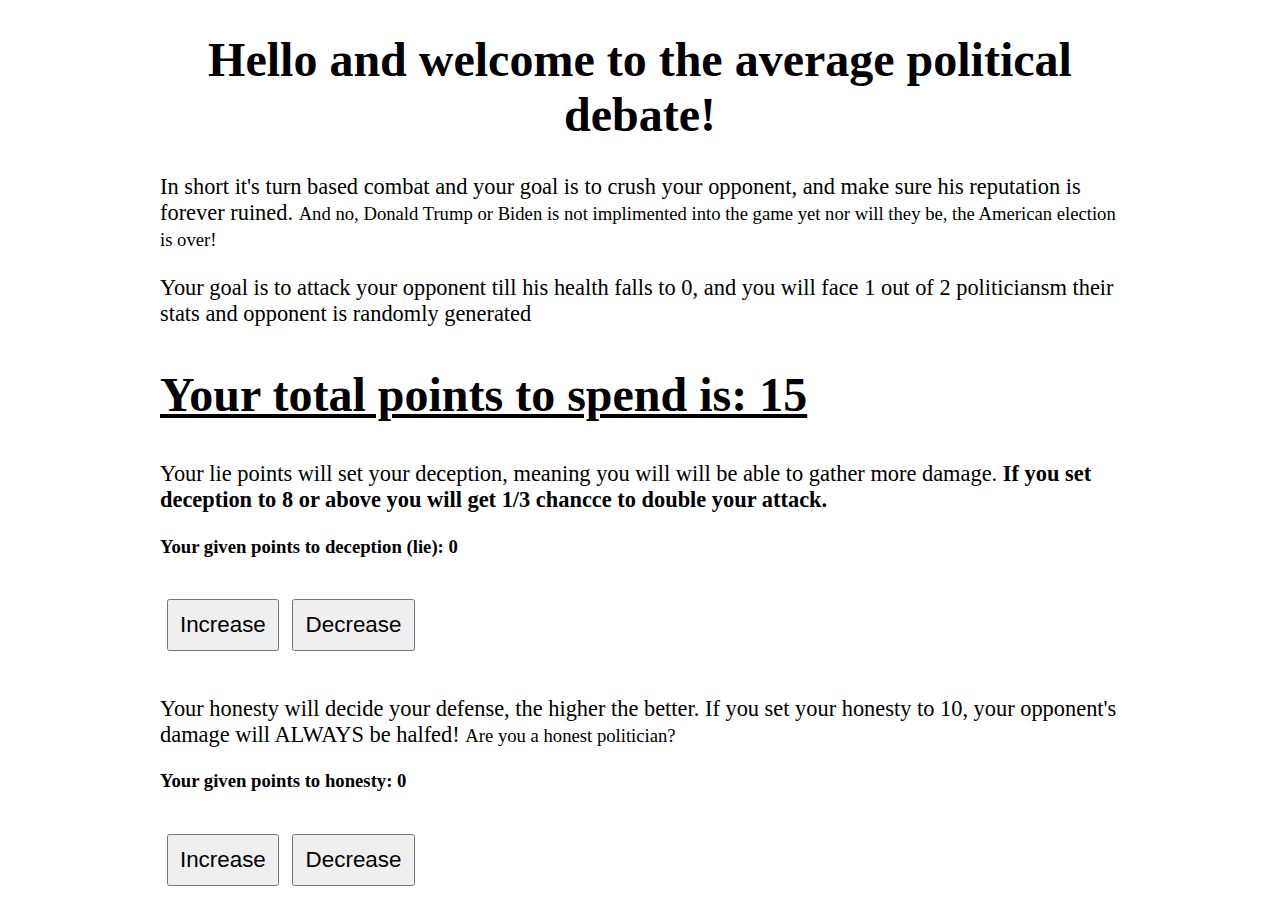
<file: index.html>
<!DOCTYPE html>
<html lang="en">

<head>
    <meta charset="UTF-8">
    <meta name="viewport" content="width=device-width, initial-scale=1.0">
    <title>Honesty or deception?</title>
    <title>HTML External CSS</title>
    <link rel="stylesheet" type="text/css" href="stylesheet.css">
</head>

<body id="body">

    <div id="removeStatsScreen">

        <h1>Hello and welcome to the average political debate!</h1>

        <p>In short it's turn based combat and your goal is to crush your opponent, and make sure his reputation is
            forever ruined.
            <small>And no, Donald Trump or Biden is not implimented into the game yet nor will they be, the American
                election is over!</small></p>

        <p>Your goal is to attack your opponent till his health falls to
            0, and you will face 1 out of 2 politiciansm their stats and opponent is randomly generated</p>

        <h2 id="totalPoints"></h2>

        <p>Your lie points will set your deception, meaning you will will be able to gather more damage. <b>If you set
                deception
                to 8 or above you will get 1/3 chancce to double your attack.</b></bold>
        </p>

        
            <h3 id="setLiePoints"></h3>

            <button id="increaseLiePoints">Increase</button><button id="decreaseLiePoints">Decrease</button>
     
        <p>Your honesty will decide your defense, the higher the better. <bold>If you set your honesty to 10, your
                opponent's damage will ALWAYS be
                halfed! <small>Are you a honest politician?</small></bold>
        </p>
     
            <h3 id="setHonestyPoints"></h3>
            <button id="increaseHonestPoints">Increase</button><button id="decreaseHonestPoints">Decrease</button>
     
        <br>

        <button id="startGame">I want to debate!!!</button>

    </div>

    <div id="removePlayableArea">

        <div id="opponentContainer">
            <div id="opponentStats">
                <h2 id="displayOpponentName">Opponent's stats!</h2>
                <h4>Health <span id="computerHealthDisplay"></span></h4>
                <p id="displayComputerStats">displayComputerStats</p>
                <p>Your enemy's attack is: <b id="computerAttackInformation">placeholder</b></p>
            </div>

            <div id="opponentSvg" class="choosenOpponentTrupen"></div>
        </div>



        <div id="battleInfoHtml"></div>

        <div id="yourStatsScreen">
            <h1>Truth or Lies</h1>
            <div id="yourStats">
                <h2>Your stats!</h2>
                <h4>Health: <span id="userHealthDisplay"></span></h4>
                <p id="displayUserStats">placeholder</p>
                <p>Your attack is: <b id="userAttackInformation"></b>
            </div>
        </div>

        <div id="buttonContainer">
            <button id="startRound">Start your turn!</button>
            <button id="evade" hidden>Evade!</button>
            <button id="computerChoice" hidden>What does your opponent choose? Evade or attack?</button>
            <button id="attack" hidden>Attack!</button>
        </div>
    </div>


    <div id="fakeLoadingBox" hidden>
        <div id="fakeLoading"></div>
    </div>
    <div id="blockWhenShowingErr" hidden>
        <div id="errMsg">You shouldn't be able to see this</div>
    </div>

    <div id="gameOverScreen" hidden>
        <h1 id="Gameovertext"></h1>
    </div>

    <script src="politicGame.js" type="text/javascript"></script>
</body>

</html>

<!-- 

info if you attacked him or not
en endgame
fix mouths
make layout cleaner -->
</file>
<file: stylesheet.css>
* {
    box-sizing: border-box;
}

body {
    background-image: url(images/whitehouse.gif);
    background-size: cover;
    background-repeat: no-repeat;
}

#removeStatsScreen button {
    padding: 0.5em;
    margin: 1em 0.3em;
}

#removeStatsScreen {
    padding: 3em;
    position: fixed;
    left: 50%;
    top: 50%;
    transform: translate(-50%, -50%);
    margin: auto 0;
    background-color: white;
}

#fakeLoading {
    font-size: 1.5em;
    padding: 1em;
    position: fixed;
    left: 50%;
    top: 50%;
    transform: translate(-50%, -50%);
    background-color: black;
    opacity: 0.9;

}

#blockWhenShowingErr,
#fakeLoadingBox,
#gameOverScreen {
    position: fixed;
    top: 0;
    height: 100vh;
    width: 100vw;
    max-width: 100%;
    background-color: black;
    opacity: 0.9;
    z-index: 999999999999999999999999999;
}

#blockWhenShowingErr>div,
#fakeLoadingBox>div,
#gameOverScreen>#Gameovertext {
    background-color: white;
    padding: 2em;
    font-size: 1.5em;
    display: inline;
    position: absolute;
    top: 50%;
    left: 50%;
    transform: translate(-50%, -50%)
}

#fakeLoadingBox {
    position: fixed;
    top: 0;
    height: 100vh;
    width: 100vw;
    max-width: 100%;
    background-color: black;
    opacity: 0.9;
}


.choosenOpponentTrupen {
    background-image: url(images/Trupen.svg);

}

.choosenOpponentBoden {
    background-image: url(images/Boden.svg);
}

.choosenOpponentPlaceholder {
    background-image: url(images/Placeholder.jpeg);
}

#opponentSvg {
    position: absolute;
    background-size: contain;
    background-repeat: no-repeat;
    width: 130%;
    height: 130%;
    z-index: -999999999;
}


#opponentStats {
    background-color: rgba(250, 250, 250, 0.95);
    position: absolute;
    top: 1em;
    right: 1em;
    padding: 1em;

}

#opponentContainer {
    position: relative;
    grid-column-start: 1;
    grid-column-end: 2;
    grid-row-start: 1;
    grid-row-end: 2;
}

#yourStatsScreen {
    background-color: rgba(250, 250, 250, 0.95);
    grid-column-start: 2;
    grid-column-end: 3;
    grid-row-start: 1;
    grid-row-end: 2;
    align-self: start;
    justify-self: end;
    margin: 1em;
    padding: 1em;
}

#yourStats {
    padding: 1em;

}

#battleInfoHtml {
    overflow: auto;
    background-color: rgba(250, 250, 250, 1);
    grid-column-start: 1;
    grid-column-end: 3;
    grid-row-start: 2;
    grid-row-end: 3;
    margin: 0 1em;
    padding: 1em 5em;

}

/* TODO.... Fix display and shit... */
#removePlayableArea {
    display: grid;
    grid-template-columns: 2fr 1fr;
    grid-template-rows: 2fr 1fr auto;
    gap: 1em;
    /* this this this TODO TODO TODO */
    height: 95vh;
    width: 100vw;
    max-width: 100%;
    max-height: 100%;
}

h1 {
    text-align: center;
    font-size: 3em;
}

h4 {
    font-size: 2em;
}

h4 span {
    color: brown;
}


h2 {
    font-size: 3em;
    text-decoration: underline;
}

#buttonContainer {
    grid-column-start: 1;
    grid-column-end: 3;
    grid-row-start: 3;
    grid-row-end: 4;
    text-align: center;
}

#buttonContainer button,
p,
#removeStatsScreen>button {
    font-size: 1.4em;
}

#buttonContainer button {
    padding: 1em;
}

.centerText {
    text-align: center;
}

#removeStatsScreen {
    position: fixed;
    z-index: 999999999999999;
    background-color: white;
    height: 100vh;
    width: 100vw;
    padding: 0 10rem;
    max-width: 100%;
    max-height: 100%;
}
</file>
